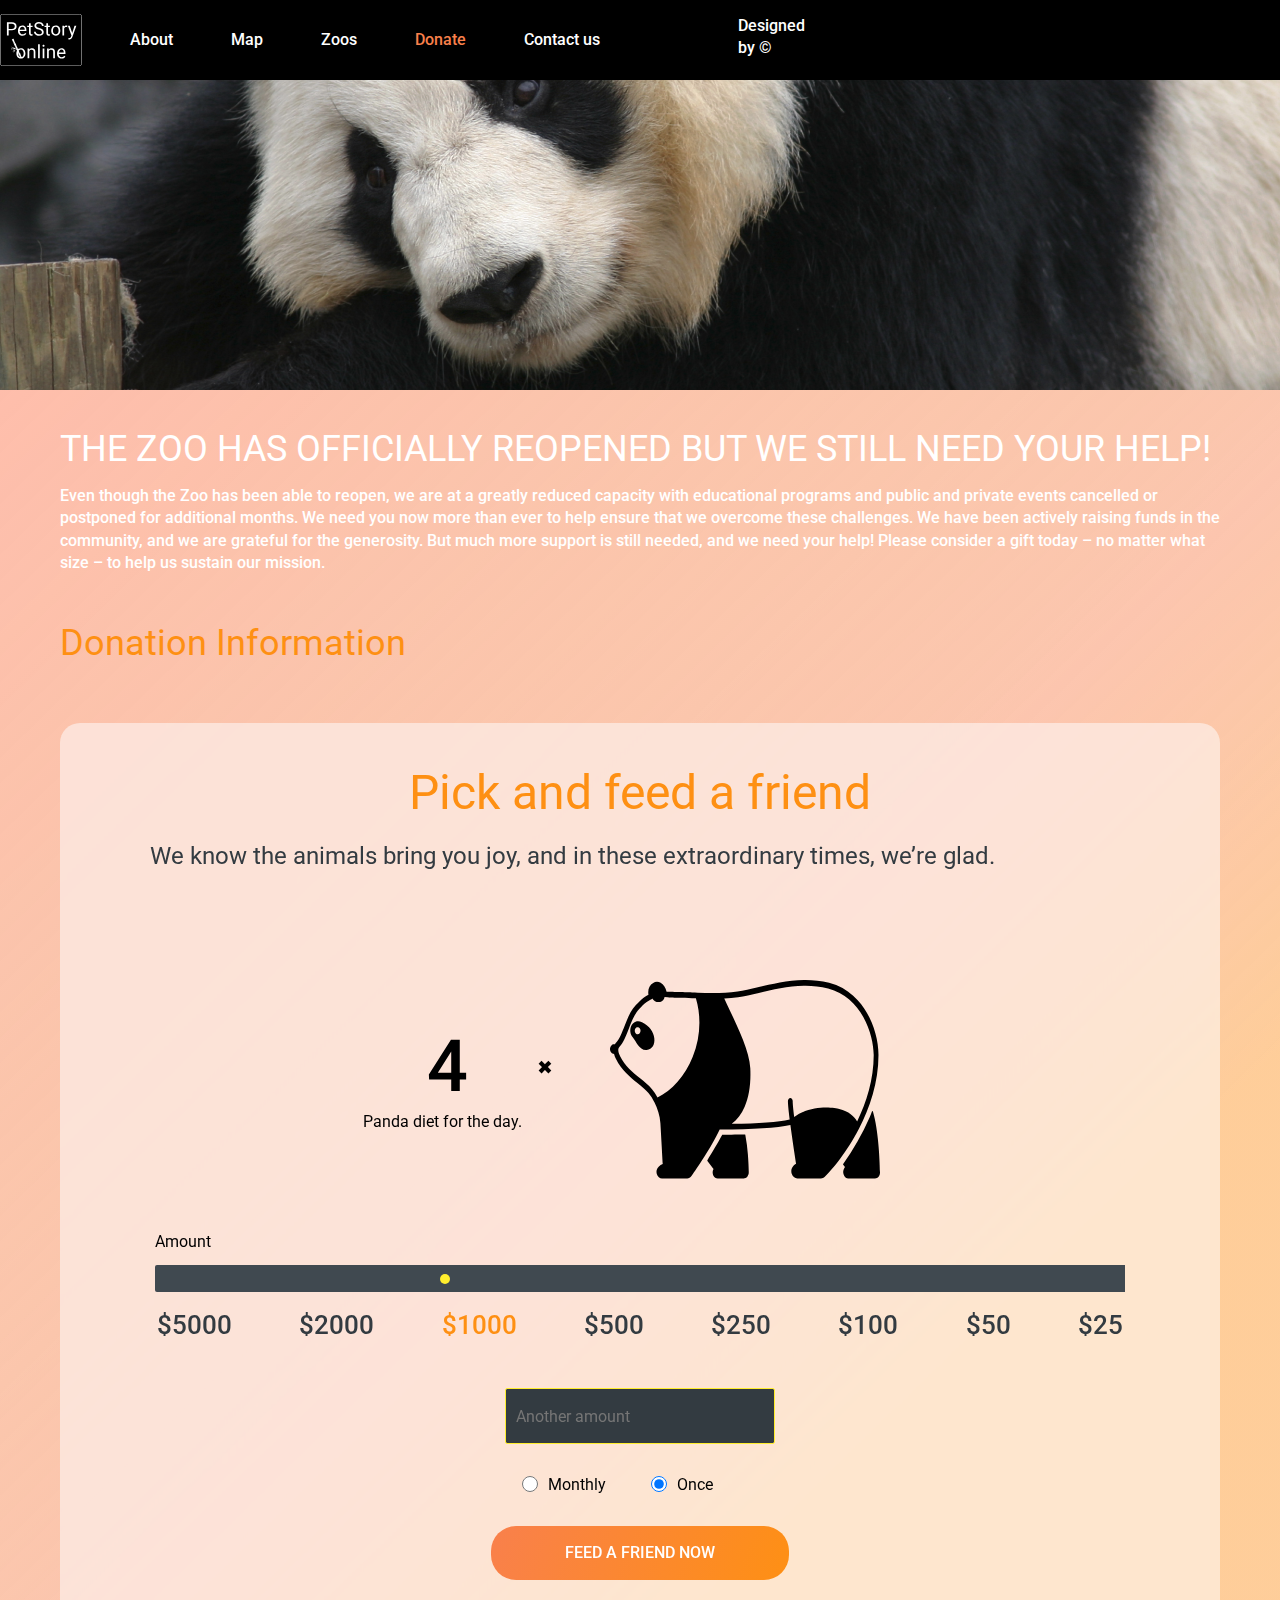
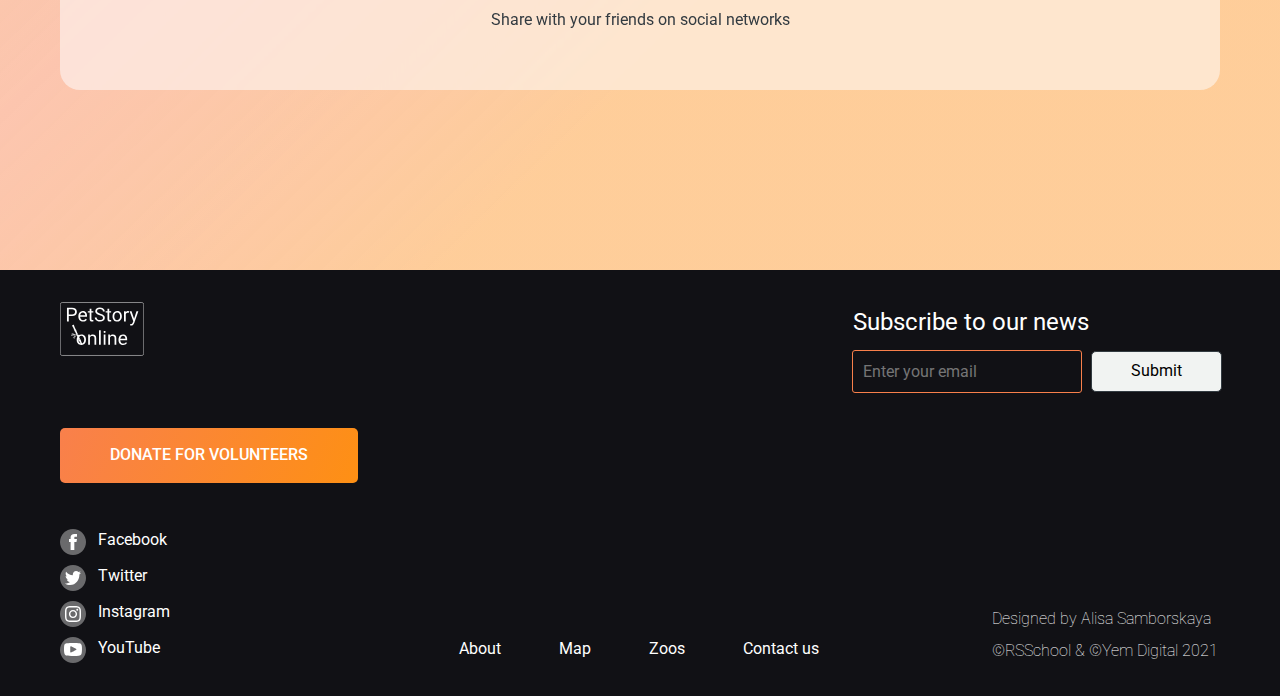
<file: pages/donate/index.html>
<!DOCTYPE html>
<html lang="en">

<head>
    <meta charset="utf-8">
    <meta name="viewport" content="width=device-width,initial-scale=1">
    <title>online-zoo</title>
    <link href="../../assets/styles/normalize.css" rel="stylesheet">
    <link href="style.css" rel="stylesheet">
</head>

<body>
    <header class="header">

        <input type="checkbox" class="choice" id="burger">
        <label class="label_choice" for="burger">
            <div class="menu_burger__one"></div>
            <div class="menu_burger__two"></div>
            <div class="menu_burger__three"></div>
        </label>
       
            <div class="row vertical-align-center menu_burger">
                <div class="column-1 column-640-12">
                    <a href="../main/index.html">
                        <img class="logo" height="52" src="../../assets/images/logo_header.svg" width="82" alt="logo">
                    </a>
                </div>
                <div class="column-9 column-640-12">
                    <nav class="menu pl-36 pl-640-5">
                        <ul class="menu__ul">
                            <li class="menu__li menu__li_header">
                                <a class="menu__link menu__link_bold" href="../main/index.html">About</a>
                            </li>
                            <li class="menu__li menu__li_header">
                                <a class="menu__link menu__link_bold" href="#">Map</a>
                            </li>
                            <li class="menu__li menu__li_header">
                                <a class="menu__link menu__link_bold" href="#">Zoos</a>
                            </li>
                            <li class="menu__li menu__li_header">
                                <a class="menu__link menu__link_active menu__link_bold" href="index.html">Donate</a>
                            </li>
                            <li class="menu__li menu__li_header">
                                <a class="menu__link menu__link_bold" href="#">Contact us</a>
                            </li>
                        </ul>
                    </nav>
                </div>
                <div class="column-2 column-640-12 copyright">
                    <a class="copyright__item copyright__item_top copyright__item_bold"
                        href="https://www.figma.com/file/ypzT9idgAILaSRVRmDAJxn/online-zoo-3-weeks?node-id=0%3A1&t=7lvFbyJApof4cCB2-0"
                        target="blank">Designed by ©</a>
                </div>
       </div>
    </header>
        <main class="main">
            <div class="banner"></div>
            <div class="payment-section">
                <div class="container">
                    <div class="row">
                        <div class="column-12">
                            <h3>THE ZOO HAS OFFICIALLY REOPENED BUT WE STILL NEED YOUR HELP!</h3>
                            <p class="paragraph">Even though the Zoo has been able to reopen, we are at a greatly
                                reduced
                                capacity with educational programs and public and private events cancelled or postponed
                                for
                                additional months. We need you now more than ever to help ensure that we overcome these
                                challenges. We have been actively raising funds in the community, and we are grateful
                                for
                                the generosity. But much more support is still needed, and we need your help! Please
                                consider a gift today – no matter what size – to help us sustain our mission.</p>
                        </div>
                    </div>

                    <div class="m-15">
                        <h3 class="text-color_or">Donation Information</h3>
                    </div>
                    <div class="container payment-section__container">
                        <div class="row">
                            <div class="column-12">

                                <h2 class="text-align_center text-color_or pb5">Pick and feed a friend</h2>

                                <p class="subtitle pl-90 ">We know the animals bring you joy, and in these extraordinary
                                    times, we’re glad.</p>
                            </div>
                        </div>
                        <div class="row pt70">
                            <div class="column-5">
                                <div class="pt50">
                                    <p class="m_right_65"><img src="../../assets/images/four.svg" alt="four"></p><br>
                                    <p class="m_right_10">Panda diet for the day.</p>
                                </div>
                            </div>
                            <div class="column-1 mt35">
                                <p>&#10006;</p>
                            </div>
                            <div class="column-6 pl20">
                                <img src="../../assets/images/animals-widget.svg" width="284" alt="panda">
                            </div>
                        </div>
                        <div class="row">
                            <div class="column-12">
                                <form class="amount" action="#" method="get">                                                                   
                                    <div class="slidecontainer">
                                        <label class="amount__label" for="amount">Amount</label>    
                                        <input type="range" min="25" max="5000" value="1500" class="slider" id="myRange"
                                            list="RangeList">
                                        <datalist class="range__list" id="RangeList">
                                            <option class="range__opt slider_text" value="5000" label="$5000">
                                            <option class="range__opt slider_text" value="2000" label="$2000">2000
                                            <option class="range__opt slider_text__highlited" value="1000" label="$1000">1000
                                            <option class="range__opt slider_text" value="500" label="$500">500
                                            <option class="range__opt slider_text" value="250" label="$250">250
                                            <option class="range__opt slider_text" value="100" label="$100">100
                                            <option class="range__opt slider_text" value="50" label="$50">50
                                            <option class="range__opt slider_text" value="25" label="$25">25
                                        </datalist>
                                    </div>
                                    <div class="horizontal-align-center">
                                        <input class="amount__input" id="amount" placeholder="Another amount"
                                            type="number" min="0" max="9999">
                                    </div>
                                    <div class="horizontal-align-center inner_block">
                                        <input class="pad_r" type="radio" id="choice1" name="period" value="monthly">
                                        <label class="mar_r" for="choice1">Monthly</label>
                                        <input class="pad_r" type="radio" id="choice2" name="period" value="once"
                                            checked>
                                        <label class="mar_r" for="choice2">Once</label>
                                    </div>
                                    <div class="horizontal-align-center pb15">
                                        <a class="button button_radius-25 mt-61">Feed a friend now</a>
                                    </div>
                                </form>
                                <p class="text-align_center text-black-blue_color">Share with your friends on
                                    social
                                    networks</p>
                            </div>
                        </div>
                    </div>
                </div>
            </div>
        </main>


        <footer class="footer py-22">
            <div class="container">
                <div class="row py-18">
                    <div class="column-8">
                        <a href="../main/index.html">
                            <img class="logo" height="54" src="../../assets/images/logo.svg" width="84" alt="logo">
                        </a>
                    </div>
                    <div class="column-4">
                        <form class="subscribe" action="#" method="get">
                            <label class="subscribe__label" for="subscribe">Subscribe to our news</label>
                            <input class="subscribe__input" id="subscribe" placeholder="Enter your email" type="text"
                                required>
                            <input class="subscribe__submit send_button" type="submit" value="Submit">
                        </form>
                    </div>
                </div>
                <div class="row py-18">
                    <div class="column-12">
                        <a class="button" href="index.html">donate for volunteers</a>
                    </div>
                </div>
                <div class="row py-28 vertical-align-end">
                    <div class="column-4">
                        <ul class="social-networks">
                            <li class="social-networks__item">
                                <a class="social-networks__link social-networks__link_facebook"
                                    href="https://www.facebook.com/" target="blank">Facebook</a>
                            </li>
                            <li class="social-networks__item">
                                <a class="social-networks__link social-networks_twitter" href="https://twitter.com/"
                                    target="blank">Twitter</a>
                            </li>
                            <li class="social-networks__item">
                                <a class="social-networks__link social-networks_instagram"
                                    href="https://www.instagram.com/" target="blank">Instagram</a>
                            </li>
                            <li class="social-networks__item">
                                <a class="social-networks__link social-networks_youtube" href="https://www.youtube.com/"
                                    target="blank">YouTube</a>
                            </li>
                        </ul>
                    </div>
                    <div class="column-5">
                        <nav class="menu">
                            <ul class="menu__ul">
                                <li class="menu__li">
                                    <a class="menu__link" href="../main/index.html">About</a>
                                </li>
                                <li class="menu__li">
                                    <a class="menu__link" href="#">Map</a>
                                </li>
                                <li class="menu__li">
                                    <a class="menu__link" href="#">Zoos</a>
                                </li>
                                <li class="menu__li">
                                    <a class="menu__link" href="#">Contact us</a>
                                </li>
                            </ul>
                        </nav>
                    </div>
                    <div class="column-3 copyright">
                        <a class="copyright__item" href="#">Designed by Alisa Samborskaya</a>
                        <a class="copyright__item" href="#">©RSSchool & ©Yem Digital 2021</a>
                    </div>
                </div>
            </div>
        </footer>
</body>

</html>
</file>
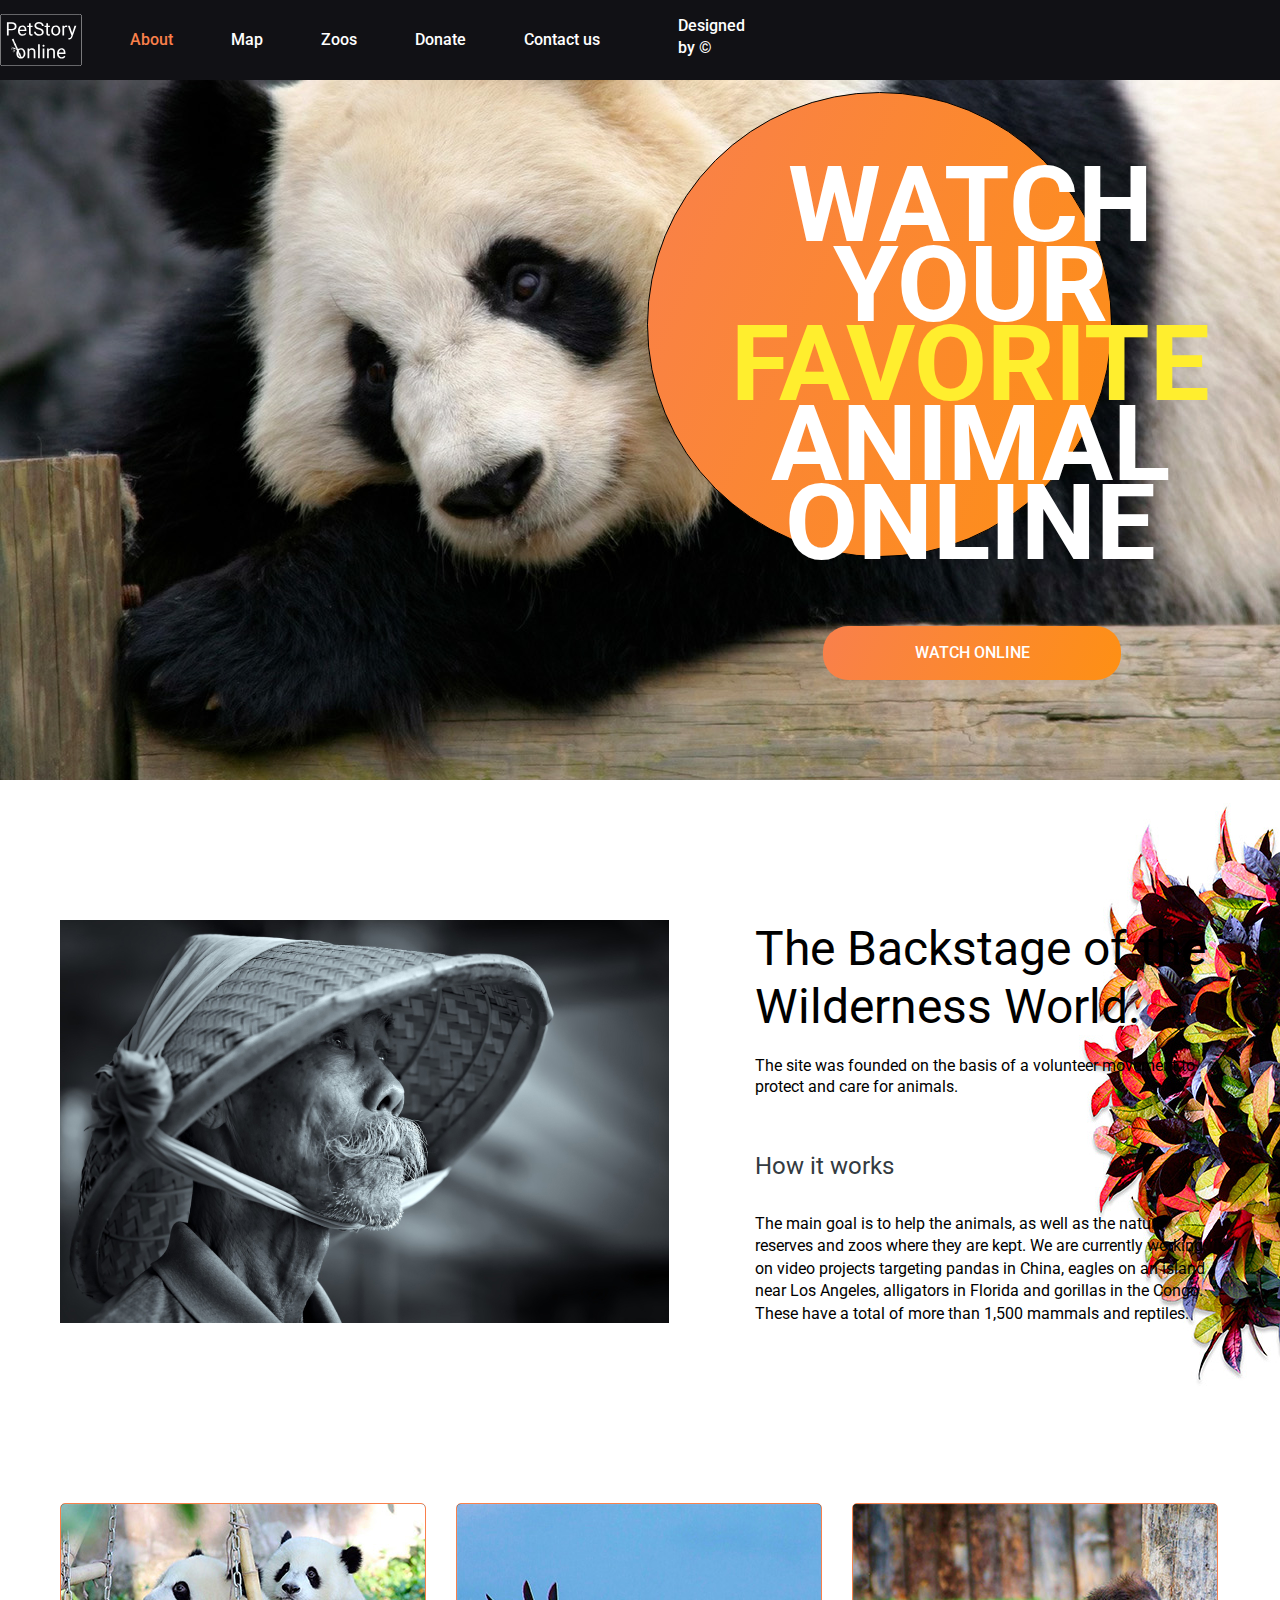
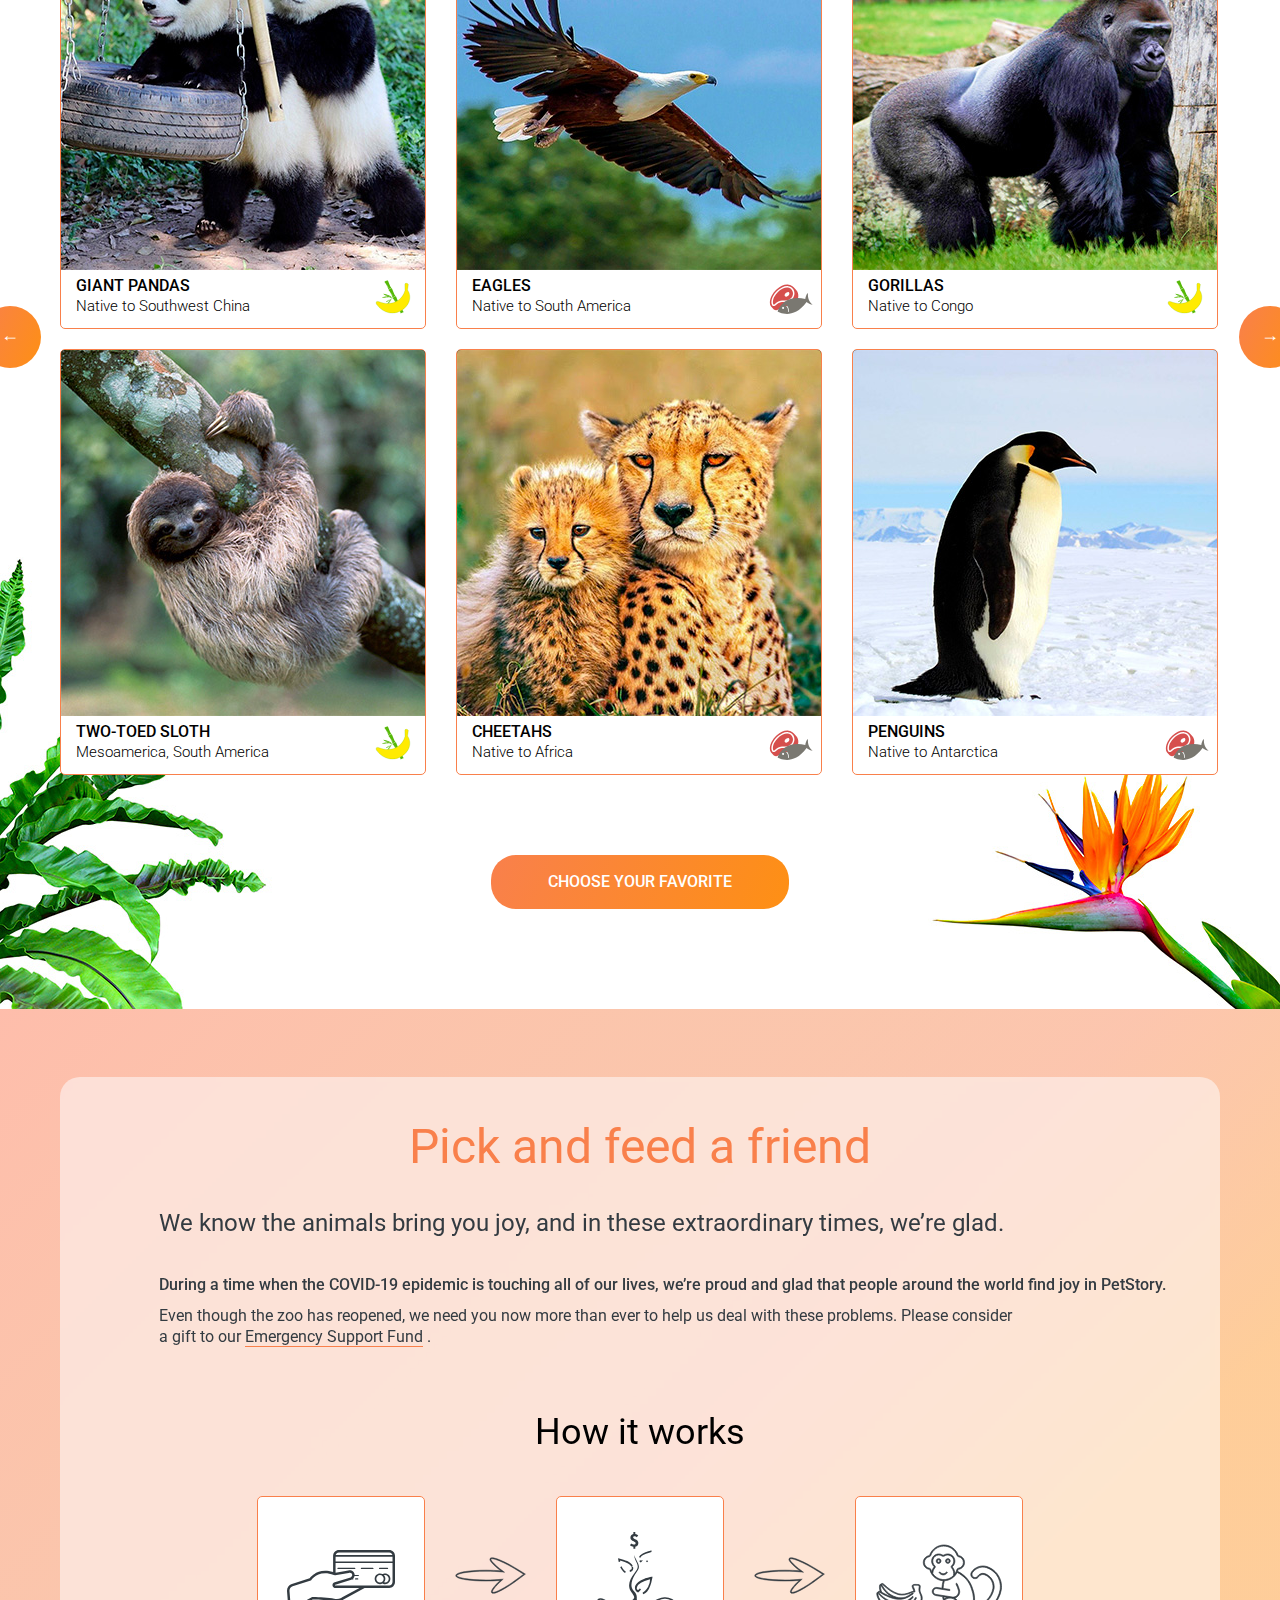
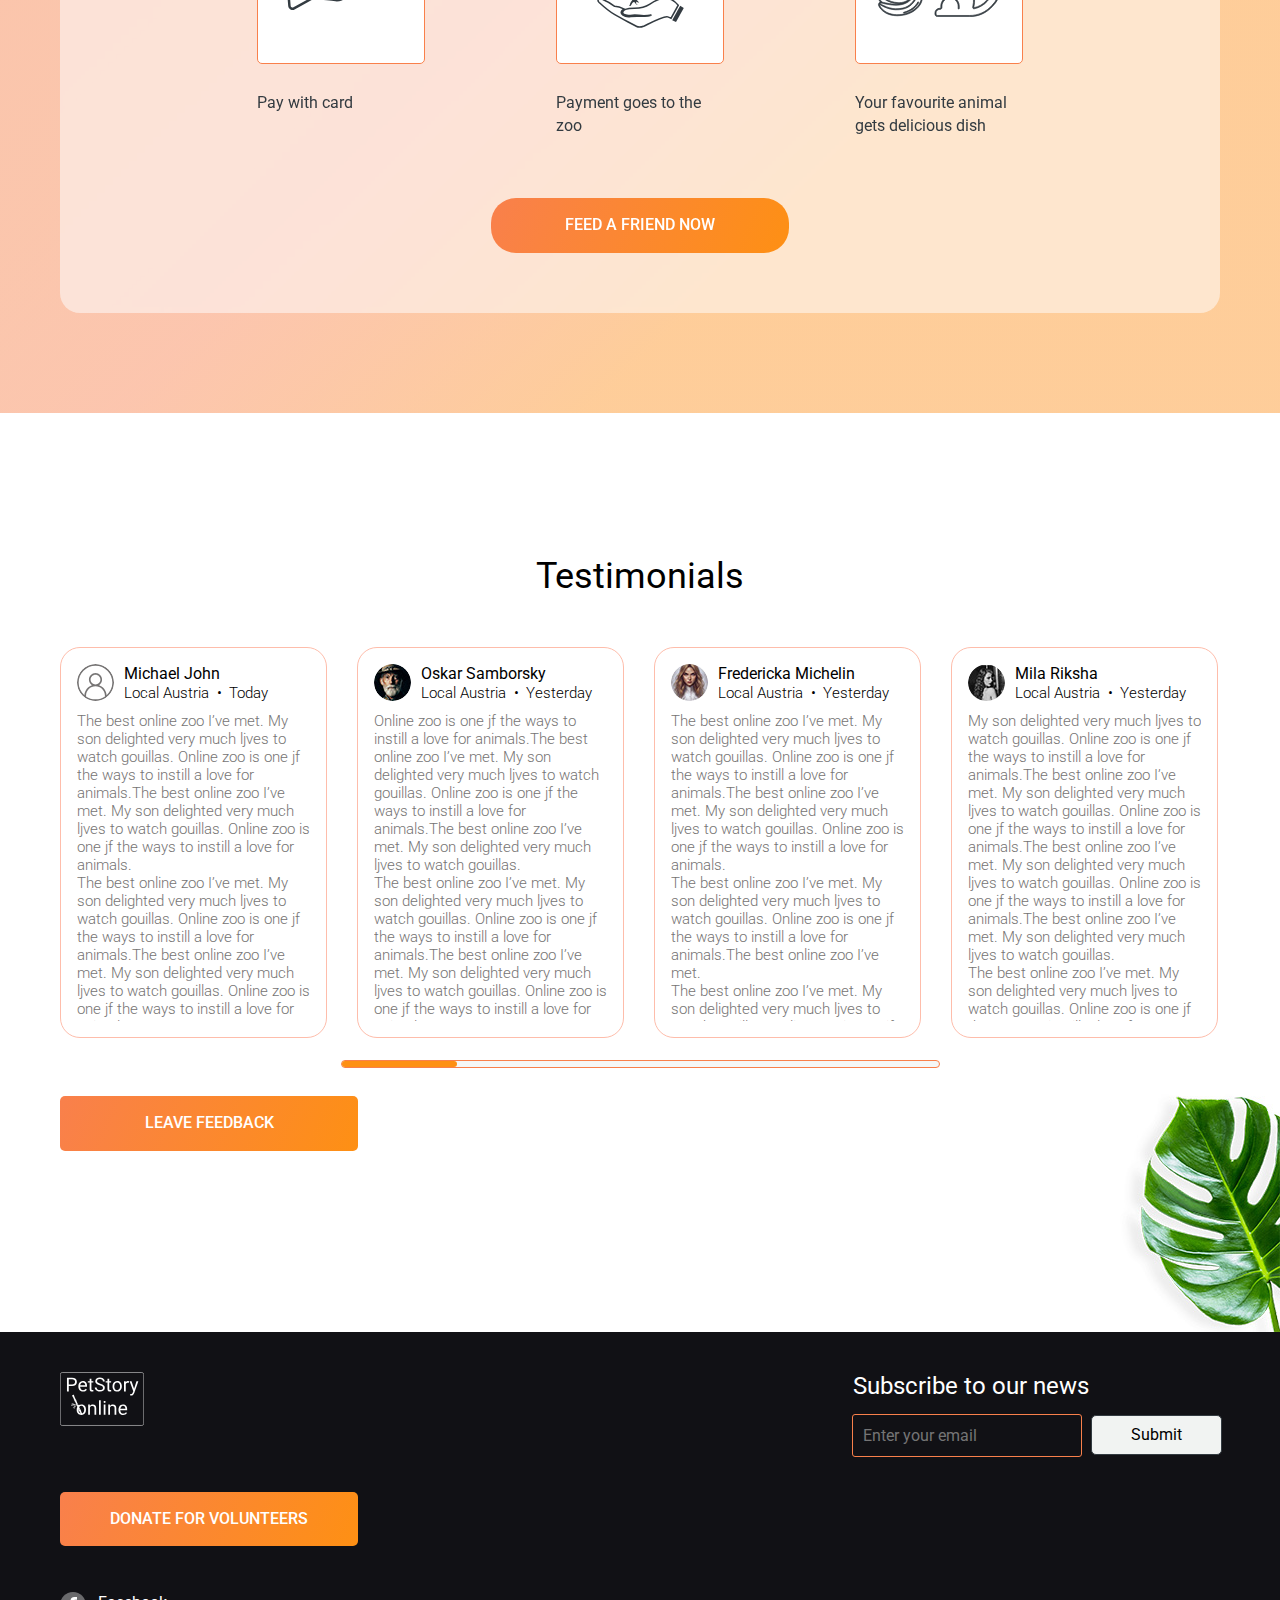
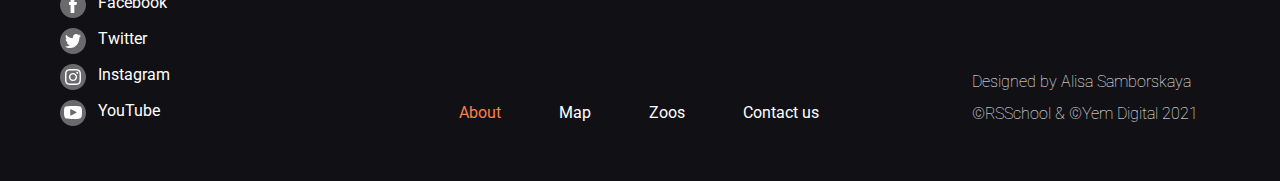
<file: pages/main/index.html>
<!DOCTYPE html>
<html lang="en">
<head>
    <meta charset="utf-8">
    <meta name="viewport" content="width=device-width,initial-scale=1">
    <title>online-zoo</title>
    <link href="../../assets/styles/normalize.css" rel="stylesheet">
    <link href="style.css" rel="stylesheet">
</head>
<body>
<header class="header">

        <input type="checkbox" class="choice" id="burger">
        <label class="label_choice" for="burger">
            <div class="menu_burger__one"></div>
            <div class="menu_burger__two"></div>
            <div class="menu_burger__three"></div>
        </label>


        <div class="row vertical-align-center menu_burger">
            <div class="column-1 column-640-12">
                <a href="index.html">
                    <img class="logo" height="52" src="../../assets/images/logo_header.svg" width="82" alt="logo">
                </a>
            </div>
            <div class="column-9 column-640-12">
                <nav class="menu pl-36 pl-640-5">
                    <ul class="menu__ul">
                        <li class="menu__li menu__li_header">
                            <a class="menu__link menu__link_active menu__link_bold" href="index.html">About</a>
                        </li>
                        <li class="menu__li menu__li_header">
                            <a class="menu__link menu__link_bold" href="#">Map</a>
                        </li>
                        <li class="menu__li menu__li_header">
                            <a class="menu__link menu__link_bold" href="#">Zoos</a>
                        </li>
                        <li class="menu__li menu__li_header">
                            <a class="menu__link menu__link_bold" href="../donate/index.html">Donate</a>
                        </li>
                        <li class="menu__li menu__li_header">
                            <a class="menu__link menu__link_bold" href="#">Contact us</a>
                        </li>
                    </ul>
                </nav>
            </div>
            <div class="column-2 column-640-12 copyright">
                <a class="copyright__item copyright__item_top copyright__item_bold" href="https://www.figma.com/file/ypzT9idgAILaSRVRmDAJxn/online-zoo-3-weeks?node-id=0%3A1&t=BCYzVHOt64w9kYvh-0">Designed by ©</a>
            </div>
        </div>

</header>
<main class="main">
    
    
    <div class="banner">
        <div class="container">
            <div class="row">
                <div class="column-6"></div>
                <div class="column-6">
                    <div class="banner__circle"></div>
                    <div class="banner__text">
                        Watch<br>
                        your<br>
                        <span class="banner__yellow">favorite</span><br>
                        animal<br>
                        online
                    </div>
                    <a class="banner__button button button_radius-25" href="#">watсh online</a>
                </div>
            </div>
        </div>
    </div>


    <div class="main-text">
        <div class="container">
            <div class="row">
                <div class="column-7 column-1000-7 img_dis">
                    <img class="bamboo_img" height="403" src="../../assets/images/bamboo-cap.jpg" width="609" alt="bamboo-cap">
                </div>
                <div class="column-5 column-1000-7 pl-44">
                    <h2>The Backstage of the Wilderness World.</h2>
                    <p class="paragraph_compact">The site was founded on the basis of a volunteer movement to protect
                        and care for animals.</p>
                    <br>
                    <span class="subtitle">How it works </span>
                    <p class="paragraph">The main goal is to help the animals, as well as the nature reserves and zoos
                        where they are
                        kept. We
                        are currently working on video projects targeting pandas in China, eagles on an island near Los
                        Angeles, alligators in Florida and gorillas in the Congo. These have a total of more than 1,500
                        mammals and reptiles.</p>
                </div>
            </div>
        </div>
    </div>
    <div class="cards-section">
        <div class="container">
            <div class="row">
                <div class="column-12">
                    <div class="card-slider">
                        <ul class="card-slider__list">
                            <li class="card-slider__item">
                                <a class="card" href="#">
                                    <div class="card__image-wrap">
                                        <img class="card__image" src="../../assets/images/card-slider/slide-1.jpg"
                                             width="366" height="366" alt="card">
                                        <div class="card__image-text vertical-align-center horizontal-align-center">
                                            Giant Pandas
                                        </div>
                                    </div>
                                    <div class="card__body">
                                        <div class="card__title">giant Pandas</div>
                                        <div class="card__text">Native to Southwest China</div>
                                    </div>
                                    <div class="card__icon">
                                        <img src="../../assets/icons/banana-bamboo_icon.svg" width="48" height="38" alt="banana-bamboo_icon">
                                    </div>
                                </a>
                            </li>
                            <li class="card-slider__item">
                                <a class="card" href="#">
                                    <div class="card__image-wrap">
                                        <img class="card__image" src="../../assets/images/card-slider/slide-2.jpg"
                                             width="366" height="366" alt="card">
                                        <div class="card__image-text vertical-align-center horizontal-align-center">
                                            Eagles
                                        </div>
                                    </div>
                                    <div class="card__body">
                                        <div class="card__title">Eagles</div>
                                        <div class="card__text">Native to South America</div>
                                    </div>
                                    <div class="card__icon">
                                        <img src="../../assets/icons/meet-fish_icon.svg" width="48" height="38" alt="meet-fish_icon">
                                    </div>
                                </a>
                            </li>
                            <li class="card-slider__item">
                                <a class="card" href="#">
                                    <div class="card__image-wrap">
                                        <img class="card__image" src="../../assets/images/card-slider/slide-3.jpg"
                                             width="366" height="366" alt="card">
                                        <div class="card__image-text vertical-align-center horizontal-align-center">
                                            Gorillas
                                        </div>
                                    </div>
                                    <div class="card__body">
                                        <div class="card__title">Gorillas</div>
                                        <div class="card__text">Native to Congo</div>
                                    </div>
                                    <div class="card__icon">
                                        <img src="../../assets/icons/banana-bamboo_icon.svg" width="48" height="38" alt="banana-bamboo_icon">
                                    </div>
                                </a>
                            </li>
                            <li class="card-slider__item">
                                <a class="card" href="#">
                                    <div class="card__image-wrap">
                                        <img class="card__image" src="../../assets/images/card-slider/slide-4.jpg"
                                             width="366" height="366" alt="card">
                                        <div class="card__image-text vertical-align-center horizontal-align-center">
                                            Two-toed Sloth
                                        </div>
                                    </div>
                                    <div class="card__body">
                                        <div class="card__title">Two-toed Sloth</div>
                                        <div class="card__text">Mesoamerica, South America</div>
                                    </div>
                                    <div class="card__icon">
                                        <img src="../../assets/icons/banana-bamboo_icon.svg" width="48" height="38" alt="banana-bamboo_icon">
                                    </div>
                                </a>
                            </li>
                            <li class="card-slider__item">
                                <a class="card" href="#">
                                    <div class="card__image-wrap">
                                        <img class="card__image" src="../../assets/images/card-slider/slide-5.jpg"
                                             width="366" height="366" alt="card">
                                        <div class="card__image-text vertical-align-center horizontal-align-center">
                                            Cheetahs
                                        </div>
                                    </div>
                                    <div class="card__body">
                                        <div class="card__title">cheetahs</div>
                                        <div class="card__text">Native to Africa</div>
                                    </div>
                                    <div class="card__icon">
                                        <img src="../../assets/icons/meet-fish_icon.svg" width="48" height="38" alt="meet-fish_icon">
                                    </div>
                                </a>
                            </li>
                            <li class="card-slider__item">
                                <a class="card" href="#">
                                    <div class="card__image-wrap">
                                        <img class="card__image" src="../../assets/images/card-slider/slide-6.jpg"
                                             width="366" height="366" alt="card">
                                        <div class="card__image-text vertical-align-center horizontal-align-center">
                                            Penguins
                                        </div>
                                    </div>
                                    <div class="card__body">
                                        <div class="card__title">Penguins</div>
                                        <div class="card__text">Native to Antarctica</div>
                                    </div>
                                    <div class="card__icon">
                                        <img src="../../assets/icons/meet-fish_icon.svg" width="48" height="38" alt="meet-fish_icon">
                                    </div>
                                </a>
                            </li>
                        </ul>
                        <div class="card-slider__controls">
                            <a class="button button_round card-slider__prev-button" href="#">&#8592;</a>
                            <a class="button button_round card-slider__next-button" href="#">&#8594;</a>
                        </div>
                    </div>
                    <div class="cards-section__choose horizontal-align-center">
                        <a class="button button_radius-25">choose your favorite</a>
                    </div>
                </div>
            </div>
        </div>
    </div>
    <div class="payment-section">
        <div class="container payment-section__container">
            <div class="row payment-section__row">
                <div class="column-12">
                    <h2 class="text-align_center text-color_orange">Pick and feed a friend</h2>
                    <br>
                    <span class="subtitle pl-50">We know the animals bring you joy, and in these extraordinary times, we’re glad.</span>
                    <p class="payment-section__paragraph payment-section__paragraph_weight-500 pl-50">During a time when
                        the COVID-19 epidemic is touching all of our lives, we’re proud and glad that people around the
                        world find joy in PetStory.</p>
                    <p class="payment-section__paragraph pl-50">Even though the zoo has reopened, we need you now more
                        than ever to help us deal with these problems. Please consider<br>a gift to our <a
                                class="payment-section__paragraph-link" href="#">Emergency
                            Support Fund</a> . </p>
                </div>
            </div>
            <div class="row mt-20 mt-1000-20">
                <div class="column-12">
                    <h3 class="text-align_center">How it works</h3>
                    <div class="steps horizontal-align-center">
                        <div class="steps_card">
                            <div class="steps_card-image vertical-align-center horizontal-align-center">
                                <img src="../../assets/images/pay.svg" alt="pay">
                            </div>
                            <div class="steps_card-body">Pay with card</div>
                        </div>
                        <div class="steps_direction">
                            <img class="steps_direction-image mt-61" src="../../assets/images/vector.svg" alt="vector">
                        </div>
                        <div class="steps_card">
                            <div class="steps_card-image vertical-align-center horizontal-align-center">
                                <img src="../../assets/images/zoo.svg" alt="zoo">
                            </div>
                            <div class="steps_card-body">Payment goes to the zoo</div>
                        </div>
                        <div class="steps_direction">
                            <img class="steps_direction-image mt-61" src="../../assets/images/vector.svg" alt="vector">
                        </div>
                        <div class="steps_card">
                            <div class="steps_card-image vertical-align-center horizontal-align-center">
                                <img src="../../assets/images/monkey.svg" alt="monkey">
                            </div>
                            <div class="steps_card-body">Your favourite animal gets delicious dish</div>
                        </div>
                    </div>
                </div>
            </div>
            <div class="row">
                <div class="column-12">
                    <div class="horizontal-align-center">
                        <a class="button button_radius-25 mt-61 mt-1000-61">Feed a friend now</a>
                    </div>
                </div>
            </div>
        </div>
    </div>
    <div class="testimonials-section">
        <div class="container">
            <div class="row">
                <div class="column-12">
                    <h3 class="text-align_center">Testimonials</h3>
                    <div class="testimonials-slider">
                        <ul class="testimonials-slider__list">
                            <li class="testimonials-slider__item">
                                <div class="testimonials-card">
                                    <div class="testimonials-card__header">
                                        <img class="testimonials-card__image"
                                             height="37" src="../../assets/icons/user_icon.svg" width="37" alt="user_icon">
                                        <div class="testimonials-card__title">Michael John</div>
                                        <div class="testimonials-card__sub-title">Local Austria<span
                                                class="interpunct"></span>Today
                                        </div>
                                    </div>
                                    <div class="testimonials-card__text">The best online zoo I’ve met. My
                                        son delighted very much ljves to watch gouillas. Online zoo is one jf the ways
                                        to instill a love for animals.The best online zoo I’ve met. My son delighted
                                        very much ljves to watch gouillas. Online zoo is one jf the ways to instill a
                                        love for animals.<br>
                                        The best online zoo I’ve met. My son delighted very much ljves to watch
                                        gouillas. Online zoo is one jf the ways to instill a love for animals.The best
                                        online zoo I’ve met. My son delighted very much ljves to watch gouillas. Online
                                        zoo is one jf the ways to instill a love for animals.
                                    </div>
                                </div>
                            </li>
                            <li class="testimonials-slider__item">
                                <div class="testimonials-card">
                                    <div class="testimonials-card__header">
                                        <img class="testimonials-card__image"
                                             height="37" src="../../assets/images/users/user_2.jpg" width="37" alt="user">
                                        <div class="testimonials-card__title">Oskar Samborsky</div>
                                        <div class="testimonials-card__sub-title">Local Austria<span
                                                class="interpunct"></span>Yesterday
                                        </div>
                                    </div>
                                    <div class="testimonials-card__text">Online zoo is one jf the ways to instill a love
                                        for animals.The best online zoo I’ve met. My son delighted very much ljves to
                                        watch gouillas. Online zoo is one jf the ways to instill a love for animals.The
                                        best online zoo I’ve met. My son delighted very much ljves to watch
                                        gouillas.<br>
                                        The best online zoo I’ve met. My son delighted very much ljves to watch
                                        gouillas. Online zoo is one jf the ways to instill a love for animals.The best
                                        online zoo I’ve met. My son delighted very much ljves to watch gouillas. Online
                                        zoo is one jf the ways to instill a love for animals.<br>
                                        The best online zoo I’ve met. My son delighted very much ljves to watch
                                        gouillas. Online zoo is one jf the ways to instill a love for animals.The best
                                        online zoo I’ve met. My son delighted very much ljves to watch gouillas. Online
                                        zoo is one jf the ways to instill a love for animals.
                                    </div>
                                </div>
                            </li>
                            <li class="testimonials-slider__item">
                                <div class="testimonials-card">
                                    <div class="testimonials-card__header">
                                        <img class="testimonials-card__image"
                                             height="37" src="../../assets/images/users/user_3.jpg" width="37" alt="user">
                                        <div class="testimonials-card__title">Fredericka Michelin</div>
                                        <div class="testimonials-card__sub-title">Local Austria<span
                                                class="interpunct"></span>Yesterday
                                        </div>
                                    </div>
                                    <div class="testimonials-card__text">The best online zoo I’ve met. My son delighted
                                        very much ljves to watch gouillas. Online zoo is one jf the ways to instill a
                                        love for animals.The best online zoo I’ve met. My son delighted very much ljves
                                        to watch gouillas. Online zoo is one jf the ways to instill a love for
                                        animals.<br>
                                        The best online zoo I’ve met. My son delighted very much ljves to watch
                                        gouillas. Online zoo is one jf the ways to instill a love for animals.The best
                                        online zoo I’ve met.<br>
                                        The best online zoo I’ve met. My son delighted very much ljves to watch
                                        gouillas. Online zoo is one jf the ways to instill a love for animals.The best
                                        online zoo I’ve met. My son delighted very much ljves to watch gouillas. Online
                                        zoo is one jf the ways to instill a love for animals.
                                    </div>
                                </div>
                            </li>
                            <li class="testimonials-slider__item">
                                <div class="testimonials-card">
                                    <div class="testimonials-card__header">
                                        <img class="testimonials-card__image"
                                             height="37" src="../../assets/images/users/user_4.jpg" width="37" alt="users">
                                        <div class="testimonials-card__title">Mila Riksha</div>
                                        <div class="testimonials-card__sub-title">Local Austria<span
                                                class="interpunct"></span>Yesterday
                                        </div>
                                    </div>
                                    <div class="testimonials-card__text">My son delighted very much ljves to watch
                                        gouillas. Online zoo is one jf the ways to instill a love for animals.The best
                                        online zoo I’ve met. My son delighted very much ljves to watch gouillas. Online
                                        zoo is one jf the ways to instill a love for animals.The best online zoo I’ve
                                        met. My son delighted very much ljves to watch gouillas. Online zoo is one jf
                                        the ways to instill a love for animals.The best online zoo I’ve met. My son
                                        delighted very much ljves to watch gouillas.<br>
                                        The best online zoo I’ve met. My son delighted very much ljves to watch
                                        gouillas. Online zoo is one jf the ways to instill a love for animals.The best
                                        online zoo I’ve met. My son delighted very much ljves to watch gouillas. Online
                                        zoo is one jf the ways to instill a love for animals.<br>
                                    </div>
                                </div>
                            </li>
                        </ul>
                        <div class="testimonials-slider__scroll">
                            <div class="testimonials-slider__scroll-slider"></div>
                        </div>
                    </div>
                    <a class="button">leave feedback</a>
                </div>
            </div>
        </div>
    </div>
</main>
<footer class="footer py-22">
    <div class="container">
        <div class="row py-18">
            <div class="column-8 column-1000-6">
                <a class="logo" href="/">
                    <img class="logo" height="54" src="../../assets/images/logo.svg" width="84" alt="logo">
                </a>
            </div>
            <div class="column-4 column-1000-6">
                <form class="subscribe" action="#" method="get">
                    <label class="subscribe__label" for="subscribe">Subscribe to our news</label>
                    <input class="subscribe__input" id="subscribe" placeholder="Enter your email" type="text" required>
                    <input class="subscribe__submit send_button" type="submit" value="Submit">
                </form>
            </div>
        </div>
        <div class="row py-18">
            <div class="column-12">
                <a class="button" href="#">donate for volunteers</a>
            </div>
        </div>
        <div class="row py-28 vertical-align-end">
            <div class="column-4 column-1000-3">
                <ul class="social-networks">
                    <li class="social-networks__item">
                        <a class="social-networks__link social-networks__link_facebook" href="#">Facebook</a>
                    </li>
                    <li class="social-networks__item">
                        <a class="social-networks__link social-networks_twitter" href="#">Twitter</a>
                    </li>
                    <li class="social-networks__item">
                        <a class="social-networks__link social-networks_instagram" href="#">Instagram</a>
                    </li>
                    <li class="social-networks__item">
                        <a class="social-networks__link social-networks_youtube" href="#">YouTube</a>
                    </li>
                </ul>
            </div>
            <div class="column-5">
                <nav class="menu padd">
                    <ul class="menu__ul">
                        <li class="menu__li">
                            <a class="menu__link menu__link_active" href="#">About</a>
                        </li>
                        <li class="menu__li">
                            <a class="menu__link" href="#">Map</a>
                        </li>
                        <li class="menu__li">
                            <a class="menu__link" href="#">Zoos</a>
                        </li>
                        <li class="menu__li">
                            <a class="menu__link" href="#">Contact us</a>
                        </li>
                    </ul>
                </nav>
            </div>
            <div class="column-3 column-1000-4 copyright">
                <a class="copyright__item copyright__bottom" href="#">Designed by Alisa Samborskaya</a>
                <a class="copyright__item copyright__bottom" href="#">©RSSchool & ©Yem Digital 2021</a>
            </div>
        </div>
    </div>
</footer>
</body>
</html>
</file>
<file: pages/donate/style.css>
@import url('https://fonts.googleapis.com/css2?family=Roboto:wght@100;400;500&display=swap');

:root {
    --green_color: #4B9200;
    --orange_color: #F9804B;
    --orange_gradient: linear-gradient(113.96deg, #F9804B 1.49%, #FE9013 101.44%);
    --yellow-color: #FFEE2E;
    --peach_gradient: linear-gradient(315.75deg, rgba(254, 210, 144, 0.7) 30.06%, #FEBDAB 100.95%, rgba(254, 210, 144, 0.7) 106.36%), linear-gradient(315.75deg, rgba(254, 189, 171, 0.74) 30.06%, rgba(243, 169, 248, 0.66) 50.74%, #E0D8F0 80.49%, #EAF7FE 127.9%, #EAF7FE 149.54%), linear-gradient(315.75deg, rgba(254, 189, 171, 0.74) 30.06%, rgba(243, 169, 248, 0.66) 50.74%, #E0D8F0 80.49%, #EAF7FE 127.9%, #EAF7FE 149.54%);
    --pink_gradient: linear-gradient(315.75deg, rgba(254, 189, 171, 0.74) 30.06%, rgba(243, 169, 248, 0.66) 50.74%, #E0D8F0 80.49%, #EAF7FE 127.9%, #EAF7FE 149.54%), linear-gradient(315.75deg, rgba(254, 189, 171, 0.74) 30.06%, rgba(243, 169, 248, 0.66) 50.74%, #E0D8F0 80.49%, #EAF7FE 127.9%, #EAF7FE 149.54%);
    --pink-color: #FEBDAB;
    --rad_color: #D31414;
    --black-blue_color: #333B41;
    --gray_color: #767474;
    --gray-smoky_color: #ABABAB;
    --light-gray_color: #F1F3F2;
    --frosted-glass-white_color: rgba(253, 253, 255, 0.52);
    --white-color: #fff;
    --black-color: #000;
    --gray-4-color: #BDBDBD;
}

body {
    font-family: 'Roboto', sans-serif;
    font-style: normal;
    font-weight: 400;
    margin: auto;
    font-size: 16px;
}

h2 {
    font-style: normal;
    font-weight: 400;
    font-size: 48px;
    line-height: 120%;
    color: #FE9013;
    margin: 0;
}

h3 {
    font-style: normal;
    font-weight: 400;
    font-size: 36px;
    line-height: 46.8px;
    color: var(--white-color);
}


.text-color_or {
    color: #FE9013;
}


.text-align_center {
    text-align: center;
}

.subtitle {
    font-style: normal;
    font-weight: 400;
    font-size: 24px;
    line-height: 120%;
    color: var(--black-blue_color);
    margin: 15px 0 32px 0;
    display: block;
}

.text-black-blue_color {
    color: var(--black-blue_color);
}


.payment-section {
    background: var(--peach_gradient);
    float: left;
    width: 100%;
    padding-bottom: 180px;
}


.payment-section__container {
    background: var(--frosted-glass-white_color);
    -webkit-backdrop-filter: blur(2px);
    backdrop-filter: blur(2px);
    border-radius: 20px;
    margin: 68px auto 100px auto;
    padding: 41px 0 45px 0;
}


.choice{
    display: none;
}


.container {
    width: 1160px;
    margin: 0 auto;
}

.header {
    background: var(--black-color);
    float: left;
    width: 100%;
    /* padding: 14px 0; */
    position: absolute;
    display:flex;
}

.vertical-align-center {
    display: -webkit-box;
    display: -webkit-flex;
    display: -ms-flexbox;
    display: flex;
    -webkit-box-align: center;
    -webkit-align-items: center;
    -ms-flex-align: center;
    align-items: center;
}


.horizontal-align-center {
    display: -webkit-box;
    display: -webkit-flex;
    display: -ms-flexbox;
    display: flex;
    -webkit-box-pack: center;
    -webkit-justify-content: center;
    -ms-flex-pack: center;
    justify-content: center;
}


.row {
    display: -webkit-box;
    display: -webkit-flex;
    display: -ms-flexbox;
    display: flex;
}

.column-1,
.column-2,
.column-3,
.column-4,
.column-5,
.column-6,
.column-7,
.column-8,
.column-9,
.column-10,
.column-11,
.column-12 {
    float: left;
    position: relative;
}

.column-1 {
    -webkit-box-flex: 1;
    -webkit-flex: 1 1 8.333333333%;
    -ms-flex: 1 1 8.333333333%;
    flex: 1 1 8.333333333%;
}

.column-2 {
    -webkit-box-flex: 1;
    -webkit-flex: 1 1 16.66666667%;
    -ms-flex: 1 1 16.66666667%;
    flex: 1 1 16.66666667%;
}

.column-3 {
    -webkit-box-flex: 1;
    -webkit-flex: 1 1 25%;
    -ms-flex: 1 1 25%;
    flex: 1 1 25%;
}

.column-4 {
    -webkit-box-flex: 1;
    -webkit-flex: 1 1 33.33333333%;
    -ms-flex: 1 1 33.33333333%;
    flex: 1 1 33.33333333%;
}

.column-5 {
    -webkit-box-flex: 1;
    -webkit-flex: 1 1 41.66666667%;
    -ms-flex: 1 1 41.66666667%;
    flex: 1 1 41.66666667%;
}

.column-6 {
    -webkit-box-flex: 1;
    -webkit-flex: 1 1 50%;
    -ms-flex: 1 1 50%;
    flex: 1 1 50%;
}

.column-7 {
    -webkit-box-flex: 1;
    -webkit-flex: 1 1 58.33333333%;
    -ms-flex: 1 1 58.33333333%;
    flex: 1 1 58.33333333%;
}

.column-8 {
    -webkit-box-flex: 1;
    -webkit-flex: 1 1 66.66666667%;
    -ms-flex: 1 1 66.66666667%;
    flex: 1 1 66.66666667%;
}

.column-9 {
    -webkit-box-flex: 1;
    -webkit-flex: 1 1 75%;
    -ms-flex: 1 1 75%;
    flex: 1 1 75%;
}

.column-10 {
    -webkit-box-flex: 1;
    -webkit-flex: 1 1 83.33333333%;
    -ms-flex: 1 1 83.33333333%;
    flex: 1 1 83.33333333%;
}

.column-11 {
    -webkit-box-flex: 1;
    -webkit-flex: 1 1 91.66666667%;
    -ms-flex: 1 1 91.66666667%;
    flex: 1 1 91.66666667%;
}

.column-12 {
    -webkit-box-flex: 1;
    -webkit-flex: 1 1 100%;
    -ms-flex: 1 1 100%;
    flex: 1 1 100%;
}

.pl-36 {
    padding-left: 36px;
}


.pl-90 {
    padding-left: 90px;
}

.py-18 {
    padding-top: 18px;
    padding-bottom: 18px;
}


.py-28 {
    padding-top: 28px;
    padding-bottom: 28px;
}


.mt-61 {
    margin-top: 61px;
}


.logo {
    float: left;
    padding: 14px 0px;
}

.main {
    display: block;
    float: left;
    width: 100%;
}

.banner {
    background: url("../../assets/images/panda_bg.png");
    height: 390px;
    background-size: cover;
    background-position-x: center;
    float: left;
    width: 100%;
}


.paragraph {
    margin: -24px 0 25px 0;
    color: var(--white-color);
    line-height: 22.4px;
    font-weight: 500;
}


.footer {
    background: #111115;
    float: left;
    width: 100%;
}

.subscribe {
    width: 100%;
    margin-left: 20px;
    margin-top:20px;
}

.subscribe__label {
    font-size: 24px;
    line-height: 120%;
    color: var(--white-color);
    width: 100%;
    display: block;
    margin-bottom: 14px;
}

.subscribe__input {
    display: block;
    border-radius: 2px;
    padding: 11px 7px 11px 10px;
    font-size: 16px;
    line-height: 1;
    color: var(--gray-4-color);
    background: none;
    -webkit-box-sizing: border-box;
    box-sizing: border-box;
    outline: 1px solid var(--orange_color);
    border: none;
    width: 228px;
    float: left;
}

.subscribe__input:focus {
    outline-color: var(--green_color);
}

.subscribe__submit {
    display: block;
    margin-left: 10px;
    float: left;
}

.send_button {
    padding: 10px 39px;
    border-radius: 5px;
    cursor: pointer;
    color: var(--black-color);
    background: var(--light-gray_color);
    border: 1px solid var(--black-blue_color);
}

.send_button:hover,
.send_button:active {
    color: var(--green_color);
    background: var(--light-gray_color);
    border-color: var(--green_color);
}

.button {
    padding: 16px;
    background: var(--orange_gradient);
    text-align: center;
    text-transform: uppercase;
    text-decoration: none;
    color: var(--white-color);
    border-radius: 5px;
    font-weight: 500;
    font-size: 16px;
    cursor: pointer;
    line-height: 140%;
    -webkit-box-sizing: border-box;
    box-sizing: border-box;
    min-width: 298px;
    display: block;
    float: left;
}


.button:hover {
    background: #E47209;
}

.button:active {
    background: var(--green_color);
}

.button[disabled] {
    background: #828282;
    cursor: default;
}


.button_radius-25 {
    border-radius: 25px;
}


.vertical-align-end {
    display: -webkit-box;
    display: -webkit-flex;
    display: -ms-flexbox;
    display: flex;
    -webkit-box-align: end;
    -webkit-align-items: end;
    -ms-flex-align: end;
    align-items: end;
}

.social-networks {
    margin: 0;
    padding: 0;
}

.social-networks__item {
    list-style-type: none;
    display: block;
    padding: 5px 0;
    width: 100%;
    float: left;
}

.social-networks__item:first-child {
    padding-top: 0;
}

.social-networks__link {
    display: block;
    height: 26px;
    float: left;
    text-decoration: none;
    font-size: 16px;
    line-height: 140%;
    color: var(--white-color);
    padding-left: 38px;
    background-image: url("../../assets/icons/social_icons.svg");
    background-position-x: 0;
    background-position-y: 0;
    background-repeat: no-repeat;
    background-size: 26px;
}

.social-networks__link:active {
    color: var(--green_color);
}

.social-networks__link_facebook {
    background-position-y: 0;
}

.social-networks__link_facebook:active {
    background-position-y: -26px;
}

.social-networks_youtube {
    background-position-y: -52px;
}

.social-networks_youtube:active {
    background-position-y: -78px;
}

.social-networks_twitter {
    background-position-y: -104px;
}

.social-networks_twitter:active {
    background-position-y: -130px;
}

.social-networks_instagram {
    background-position-y: -156px;
}

.social-networks_instagram:active {
    background-position-y: -182px;
}

.menu {
    width: 100%;
    float: left;
    margin: 7px 12px;
}

.menu__ul {
    margin: 0;
    padding: 0;
}

.menu__li {
    list-style-type: none;
    display: block;
    float: left;
    padding: 0 29px;
}

.menu__li:first-child {
    padding-left: 0;
}

.menu__li:last-child {
    padding-right: 0;
}

.menu__li_big-indent:first-child {
    padding-left: 0;
}

.menu__li_big-indent:last-child {
    padding-right: 0;
}

.menu__link {
    text-decoration: none;
    color: var(--white-color);
    font-style: normal;
    font-weight: 400;
    font-size: 16px;
    line-height: 140%;
}

.menu__link_active {
    color: var(--orange_color);
}

.menu__link_bold {
    font-weight: 500;
}

.menu__link:hover,
.menu__link:active {
    color: var(--orange_color);
}


.copyright__item {
    display: block;
    font-style: normal;
    font-weight: 100;
    font-size: 16px;
    line-height: 130%;
    color: var(--white-color);
    text-decoration: none;
    padding: 5px 0 2px 0;
    margin-left: 62px;
    -webkit-box-sizing: border-box;
    box-sizing: border-box;
    border-bottom: 1px solid transparent;
    margin-bottom: 3px;
}

.copyright__item_top {
    display: block;
    font-style: normal;
    font-weight: 100;
    font-size: 16px;
    line-height: 130%;
    color: var(--white-color);
    text-decoration: none;
    padding: 5px 0 2px 0;
    margin-left: 62px;
    -webkit-box-sizing: border-box;
    box-sizing: border-box;
    border-bottom: 1px solid transparent;
    margin-bottom: 3px;
    margin-left: 88px;
}

.copyright__item_top:active {
    color: var(--orange_color);
}

.copyright__item:first-child {
    padding-top: 0;
}

.copyright__item_bold {
    font-weight: 500;
    font-size: 16px;
    line-height: 140%;
}

.copyright__item:active {
    color: var(--green_color);
    border-bottom: 1px solid var(--green_color);
}

.amount {
    width: 100%;
    margin: auto;
}

.amount__label {
    color: var(--black-color);
    width: 100%;
    display: block;
    margin-bottom: 14px;
    margin-left: 0px;
}

.amount__input {
    display: block;
    border-radius: 1px;
    padding: 11px 7px 11px 10px;
    font-size: 16px;
    line-height: 1;
    color: var(--gray-4-color);
    background: none;
    -webkit-box-sizing: border-box;
    box-sizing: border-box;
    /* background-color: solid #333B41; */
    outline: 1px solid #FFEE2E;
    border: none;
    width: 268px;
    height: 54px;
    float: left;
    color: #FFFFFF;
    line-height: 140%;

}

.amount__input:focus {
    outline-color: var(--green_color);
    background: #E5E5E5;
    color: #4B9200;
    background: url("../../assets/icons/dollar.svg") no-repeat;
    background-position-x: 95%;
    background-position-y: 50%;
}

input[type=number] {
    background: #333B41;
    color: #FFFFFF;
    line-height: 140%;
    -moz-appearance: textfield;
    /*Firefox */
}



/* Chrome, Safari, Edge, Opera */
input::-webkit-outer-spin-button,
input::-webkit-inner-spin-button {
    -webkit-appearance: none;
    margin: 0;
}



.inner_block {
    margin-top: 33px;
    margin-bottom: -30px;
    ;
}


.m_right_65 {
    text-align: right;
    margin-right: 65px;
    height: 1.5em;
}

.m_right_10 {
    text-align: right;
    margin-right: 10px;
}

.m-15 {
    margin-top: -15px;
    padding-bottom: 20px;
}

.mt35 {
    padding-top: 70px;
    margin-top: 35px;
    margin-left: -15px;
    font-size: larger;

}

.pb5 {
    padding-bottom: 5px;
}

.pt70 {
    padding-top: 30px;
    margin-left: -20px;
}

.pt50 {
    padding-top: 50px;
    margin-top: 40px;
    margin-right: 20px;
}

.pl20 {
    margin-left: -45px;
}


.pb15 {
    padding-bottom: 15px;
}


.mar_r {
    margin-right: 45px;    
   }

.pad_r {
    margin-right: 10px;
    color: #FE9013;
    width: 16px;
    height: 16px;
   
}


.slidecontainer {
    padding: 50px 95px 45px 95px;
}

.slider {
    -webkit-appearance: none;
    width: 100%;
    height: 27px;
    background: url("../../assets/images/Rectangle_11.svg");
}

.slider:hover {
    opacity: 1;
}

.slider::-webkit-slider-thumb {
    -webkit-appearance: none;
    width: 10px;
    height: 10px;
    background: url("../../assets/images/Ellipse_14.svg") no-repeat;
    cursor: pointer;
}

.range__list {
    display: flex;
    justify-content: space-between;
    height: auto;
    overflow: hidden;
    margin-top: 10px;
}

.range__opt:before {
    content: '';
    display: block;
    width: 0;
    height: auto;
    padding-left: 3px;
    text-indent: 0;
}


.slider_text {
    font-style: normal;
    font-weight: 500;
    font-size: 26px;
    line-height: 140%;
    text-transform: uppercase;
    color: #333B41;
}

.slider_text__highlited{
    font-style: normal;
    font-weight: 500;
    font-size: 26px;
    line-height: 140%;
    text-transform: uppercase;
    color: #FE9013;
}

@media (max-width:640px) {

    .row {
        flex-direction: column;
    }

    .column-640-1 {
        -webkit-box-flex: 1;
        -webkit-flex: 1 1 8.333333333%;
        -ms-flex: 1 1 8.333333333%;
        flex: 1 1 8.333333333%;
    }
    
    .column-640-2 {
        -webkit-box-flex: 1;
        -webkit-flex: 1 1 16.66666667%;
        -ms-flex: 1 1 16.66666667%;
        flex: 1 1 16.66666667%;
    }
    
    .column-640-3 {
        -webkit-box-flex: 1;
        -webkit-flex: 1 1 25%;
        -ms-flex: 1 1 25%;
        flex: 1 1 25%;
    }
    
    .column-640-4 {
        -webkit-box-flex: 1;
        -webkit-flex: 1 1 33.33333333%;
        -ms-flex: 1 1 33.33333333%;
        flex: 1 1 33.33333333%;
    }
    
    .column-640-5 {
        -webkit-box-flex: 1;
        -webkit-flex: 1 1 41.66666667%;
        -ms-flex: 1 1 41.66666667%;
        flex: 1 1 41.66666667%;
    }
    
    .column-640-6 {
        -webkit-box-flex: 1;
        -webkit-flex: 1 1 50%;
        -ms-flex: 1 1 50%;
        flex: 1 1 50%;
    }
    
    .column-640-7 {
        -webkit-box-flex: 1;
        -webkit-flex: 1 1 58.33333333%;
        -ms-flex: 1 1 58.33333333%;
        flex: 1 1 58.33333333%;
    }
    
    .column-640-8 {
        -webkit-box-flex: 1;
        -webkit-flex: 1 1 66.66666667%;
        -ms-flex: 1 1 66.66666667%;
        flex: 1 1 66.66666667%;
    }
    
    .column-640-9 {
        -webkit-box-flex: 1;
        -webkit-flex: 1 1 75%;
        -ms-flex: 1 1 75%;
        flex: 1 1 75%;
    }
    
    .column-640-10 {
        -webkit-box-flex: 1;
        -webkit-flex: 1 1 83.33333333%;
        -ms-flex: 1 1 83.33333333%;
        flex: 1 1 83.33333333%;
    }
    
    .column-640-11 {
        -webkit-box-flex: 1;
        -webkit-flex: 1 1 91.66666667%;
        -ms-flex: 1 1 91.66666667%;
        flex: 1 1 91.66666667%;
    }
    
    .column-640-12 {
        -webkit-box-flex: 1;
        -webkit-flex: 1 1 100%;
        -ms-flex: 1 1 100%;
        flex: 1 1 100%;
    }
} 

@media (max-width:640px) {
    .container {
        width: 640px;
    }

    .header {
        padding: 0px 0; 
        max-width: 640px;
        /* width:100%; */
        position: fixed;        
        top: 0px;  
        z-index: 2;    
    }

  
    
    .logo {
        /* background: url("/online-zoo/assets/images/PetStory_online.png");
        background-repeat: no-repeat; */
        height: 29px;
        padding: 3px 0 3px 0px;            
    }

    

    .menu_burger{
        display:none;
        align-items: flex-start;
        width: 100%;      
    }


    /* .choice{
        display: none;
    } */



    .choice:checked + .label_choice .menu_burger__one{
        transform: rotate(45deg) translate(13px,0px);
    }
    .choice:checked + .label_choice .menu_burger__two{
        opacity: 0;
    }
    .choice:checked + .label_choice .menu_burger__three{
        transform: rotate(-45deg) translate(12px,0px);
    }

    .choice:checked + .label_choice +  .menu_burger{
        display: flex;
    }

    /*==============*/
    .header{
     flex-direction: column;
     align-items: flex-end;
    }

    .label_choice{
        flex: 1 0 100%;
        padding-right: 20px;
    }

    .menu__li_header{
        float: initial;
        padding: 0;
    }

    .pl-640-5{
        padding-left: 5px;

    }

    .copyright__item_top {
       padding-left: 5px;
    }

    .copyright__item {
        
        margin-left: 0px;
        padding-left: 17px;
        
    }




    /*==============*/
    .menu_burger__one,
    .menu_burger__two,
    .menu_burger__three{
        width: 28px;
        height: 2px;
        background-color: white;
        margin: 7px 0;
    }
}
</file>
<file: pages/main/style.css>
@import url('https://fonts.googleapis.com/css2?family=Roboto:wght@100;400;500&display=swap');

:root {
    --green_color: #4B9200;
    --orange_color: #F9804B;
    --orange_gradient: linear-gradient(113.96deg, #F9804B 1.49%, #FE9013 101.44%);
    --yellow-color: #FFEE2E;
    --peach_gradient: linear-gradient(315.75deg, rgba(254, 210, 144, 0.7) 30.06%, #FEBDAB 100.95%, rgba(254, 210, 144, 0.7) 106.36%), linear-gradient(315.75deg, rgba(254, 189, 171, 0.74) 30.06%, rgba(243, 169, 248, 0.66) 50.74%, #E0D8F0 80.49%, #EAF7FE 127.9%, #EAF7FE 149.54%), linear-gradient(315.75deg, rgba(254, 189, 171, 0.74) 30.06%, rgba(243, 169, 248, 0.66) 50.74%, #E0D8F0 80.49%, #EAF7FE 127.9%, #EAF7FE 149.54%);
    --pink_gradient: linear-gradient(315.75deg, rgba(254, 189, 171, 0.74) 30.06%, rgba(243, 169, 248, 0.66) 50.74%, #E0D8F0 80.49%, #EAF7FE 127.9%, #EAF7FE 149.54%), linear-gradient(315.75deg, rgba(254, 189, 171, 0.74) 30.06%, rgba(243, 169, 248, 0.66) 50.74%, #E0D8F0 80.49%, #EAF7FE 127.9%, #EAF7FE 149.54%);
    --pink-color: #FEBDAB;
    --rad_color: #D31414;
    --black-blue_color: #333B41;
    --grey_color: #767474;
    --grey-smoky_color: #ABABAB;
    --light-grey_color: #F1F3F2;
    --frosted-glass-white_color: rgba(253, 253, 255, 0.52);
    --white-color: #fff;
    --black-color: #000;
    --grey-4-color: #BDBDBD;
}

.container {
    width: 1160px;
    margin: 0 auto;
}


.row {
    display: -webkit-box;
    display: -webkit-flex;
    display: -ms-flexbox;
    display: flex;
}

.column-1,
.column-2,
.column-3,
.column-4,
.column-5,
.column-6,
.column-7,
.column-8,
.column-9,
.column-10,
.column-11,
.column-12 {
    float: left;
    position: relative;
}

.column-1 {
    -webkit-box-flex: 1;
    -webkit-flex: 1 1 8.333333333%;
    -ms-flex: 1 1 8.333333333%;
    flex: 1 1 8.333333333%;
}

.column-2 {
    -webkit-box-flex: 1;
    -webkit-flex: 1 1 16.66666667%;
    -ms-flex: 1 1 16.66666667%;
    flex: 1 1 16.66666667%;
}

.column-3 {
    -webkit-box-flex: 1;
    -webkit-flex: 1 1 25%;
    -ms-flex: 1 1 25%;
    flex: 1 1 25%;
}

.column-4 {
    -webkit-box-flex: 1;
    -webkit-flex: 1 1 33.33333333%;
    -ms-flex: 1 1 33.33333333%;
    flex: 1 1 33.33333333%;
}

.column-5 {
    -webkit-box-flex: 1;
    -webkit-flex: 1 1 41.66666667%;
    -ms-flex: 1 1 41.66666667%;
    flex: 1 1 41.66666667%;
}

.column-6 {
    -webkit-box-flex: 1;
    -webkit-flex: 1 1 50%;
    -ms-flex: 1 1 50%;
    flex: 1 1 50%;
}

.column-7 {
    -webkit-box-flex: 1;
    -webkit-flex: 1 1 58.33333333%;
    -ms-flex: 1 1 58.33333333%;
    flex: 1 1 58.33333333%;
}

.column-8 {
    -webkit-box-flex: 1;
    -webkit-flex: 1 1 66.66666667%;
    -ms-flex: 1 1 66.66666667%;
    flex: 1 1 66.66666667%;
}

.column-9 {
    -webkit-box-flex: 1;
    -webkit-flex: 1 1 75%;
    -ms-flex: 1 1 75%;
    flex: 1 1 75%;
}

.column-10 {
    -webkit-box-flex: 1;
    -webkit-flex: 1 1 83.33333333%;
    -ms-flex: 1 1 83.33333333%;
    flex: 1 1 83.33333333%;
}

.column-11 {
    -webkit-box-flex: 1;
    -webkit-flex: 1 1 91.66666667%;
    -ms-flex: 1 1 91.66666667%;
    flex: 1 1 91.66666667%;
}

.column-12 {
    -webkit-box-flex: 1;
    -webkit-flex: 1 1 100%;
    -ms-flex: 1 1 100%;
    flex: 1 1 100%;
}


.py-18 {
    padding-top: 18px;
    padding-bottom: 18px;
}

.py-22 {
    padding-top: 22px;
    padding-bottom: 22px;
}

.py-28 {
    padding-top: 28px;
    padding-bottom: 28px;
}

.pl-36 {
    padding-left: 36px;
}

.pl-44 {
    padding-left: 44px;
}

.pl-50 {
    padding-left: 50px;
}

.mt-20 {
    margin-top: 20px;
}

.mt-61 {
    margin-top: 61px;
}

.vertical-align-center {
    display: -webkit-box;
    display: -webkit-flex;
    display: -ms-flexbox;
    display: flex;
    -webkit-box-align: center;
    -webkit-align-items: center;
    -ms-flex-align: center;
    align-items: center;
}

.vertical-align-end {
    display: -webkit-box;
    display: -webkit-flex;
    display: -ms-flexbox;
    display: flex;
    -webkit-box-align: end;
    -webkit-align-items: end;
    -ms-flex-align: end;
    align-items: end;
}

.horizontal-align-center {
    display: -webkit-box;
    display: -webkit-flex;
    display: -ms-flexbox;
    display: flex;
    -webkit-box-pack: center;
    -webkit-justify-content: center;
    -ms-flex-pack: center;
    justify-content: center;
}

.text-align_center {
    text-align: center;
}

body {
    font-family: 'Roboto', sans-serif;
    font-style: normal;
    font-weight: 400;
    margin: auto;
    font-size: 16px;
}

h1 {
    font-style: normal;
    font-weight: 700;
    font-size: 114px;
    line-height: 80%;
    text-transform: uppercase;
    color: var(--black-blue_color);
}

h2 {
    font-style: normal;
    font-weight: 400;
    font-size: 48px;
    line-height: 120%;
    color: var(--black-color);
    margin: 0;
}

h3 {
    font-style: normal;
    font-weight: 400;
    font-size: 36px;
    line-height: 130%;
    color: var(--black-color);
}

.text-color_orange {
    color: var(--orange_color);
}

.subtitle {
    font-style: normal;
    font-weight: 400;
    font-size: 24px;
    line-height: 120%;
    color: var(--black-blue_color);
    margin: 15px 0 32px 0;
    display: block;
}

.paragraph {
    margin: 21px 0;
    line-height: 1.4;
}

.paragraph_compact {
    margin: 21px 0;
    line-height: 1.3;
}

.header {
    background: #111115;
    float: left;
    width: 100%;
    padding: 14px 0;
    position: absolute;
    display: flex;
}

.logo {
    float: left;
}

.main {
    display: block;
    float: left;
    width: 100%;
}

.choice{
    display: none;
}

.footer {
    background: #111115;
    float: left;
    width: 100%;
}

.subscribe {
    width: 100%;
    margin-left: 20px;
}

.subscribe__label {
    font-size: 24px;
    line-height: 120%;
    color: var(--white-color);
    width: 100%;
    display: block;
    margin-bottom: 14px;
}

.subscribe__input {
    display: block;
    border-radius: 2px;
    padding: 11px 7px 11px 10px;
    font-size: 16px;
    line-height: 1;
    color: var(--gray-4-color);
    background: none;
    -webkit-box-sizing: border-box;
    box-sizing: border-box;
    outline: 1px solid var(--orange_color);
    border: none;
    width: 228px;
    float: left;
}

.subscribe__input:focus {
    outline-color: var(--green_color);
}

.subscribe__submit {
    display: block;
    margin-left: 10px;
    float: left;
}

.send_button {
    padding: 10px 39px;
    border-radius: 5px;
    cursor: pointer;
    color: var(--black-color);
    background: var(--light-grey_color);
    border: 1px solid var(--black-blue_color);
}

.send_button:hover,
.send_button:active {
    color: var(--green_color);
    background: var(--light-grey_color);
    border-color: var(--green_color);
}

.button {
    padding: 16px;
    background: var(--orange_gradient);
    text-align: center;
    text-transform: uppercase;
    text-decoration: none;
    color: var(--white-color);
    border-radius: 5px;
    font-weight: 500;
    font-size: 16px;
    cursor: pointer;
    line-height: 140%;
    -webkit-box-sizing: border-box;
    box-sizing: border-box;
    min-width: 298px;
    display: block;
    float: left;
}

.button_radius-25 {
    border-radius: 25px;
}

.button:hover {
    background: #E47209;
}

.button:active {
    background: var(--green_color);
}

.button[disabled] {
    background: #828282;
    cursor: default;
}

.button_round {
    width: 62px;
    height: 62px;
    border-radius: 50%;
    min-width: 0;
    padding: 0;
    line-height: 58px;
    font-size: 18px;
}


.copyright__item {
    display: block;
    font-style: normal;
    font-weight: 100;
    font-size: 16px;
    line-height: 130%;
    color: var(--white-color);
    text-decoration: none;
    padding: 5px 0 2px 0;
    margin-left: 42px;
    -webkit-box-sizing: border-box;
    box-sizing: border-box;
    border-bottom: 1px solid transparent;
    margin-bottom: 3px;
}

.copyright__item_top {
    /* margin-left: 88px; */
    align-items: flex-end;
}

.copyright__item:first-child {
    padding-top: 0;
}

.copyright__item_bold {
    font-weight: 500;
    font-size: 16px;
    line-height: 140%;
}

.copyright__item:hover,
.copyright__item:active {
    color: var(--green_color);
    border-bottom: 1px solid var(--green_color);
}

.social-networks {
    margin: 0;
    padding: 0;
}

.social-networks__item {
    list-style-type: none;
    display: block;
    padding: 5px 0;
    width: 100%;
    float: left;
}

.social-networks__item:first-child {
    padding-top: 0;
}

.social-networks__link {
    display: block;
    height: 26px;
    float: left;
    text-decoration: none;
    font-size: 16px;
    line-height: 140%;
    color: var(--white-color);
    padding-left: 38px;
    background-image: url("../../assets/icons/social_icons.svg");
    background-position-x: 0;
    background-position-y: 0;
    background-repeat: no-repeat;
    background-size: 26px;
}

.social-networks__link:active,
.social-networks__link:hover {
    color: var(--green_color);
}

.social-networks__link_facebook {
    background-position-y: 0;
}

.social-networks__link_facebook:hover {
    background-position-y: -26px;
}

.social-networks_youtube {
    background-position-y: -52px;
}

.social-networks_youtube:hover {
    background-position-y: -78px;
}

.social-networks_twitter {
    background-position-y: -104px;
}

.social-networks_twitter:hover {
    background-position-y: -130px;
}

.social-networks_instagram {
    background-position-y: -156px;
}

.social-networks_instagram:hover {
    background-position-y: -182px;
}

.menu {
    width: 100%;
    float: left;
    margin: 7px 12px;
}

.menu__ul {
    margin: 0;
    padding: 0;
}

.menu__li {
    list-style-type: none;
    display: block;
    float: left;
    padding: 0 29px;
}

.menu__li:first-child {
    padding-left: 0;
}

.menu__li:last-child {
    padding-right: 0;
}

.menu__li_big-indent {
    /*padding: 0 29px;*/
}

.menu__li_big-indent:first-child {
    padding-left: 0;
}

.menu__li_big-indent:last-child {
    padding-right: 0;
}

.menu__link {
    text-decoration: none;
    color: var(--white-color);
    font-style: normal;
    font-weight: 400;
    font-size: 16px;
    line-height: 140%;
}

.menu__link_active {
    color: var(--orange_color);
}

.menu__link_bold {
    font-weight: 500;
}

.menu__link:hover,
.menu__link:active {
    color: var(--orange_color);
}

.banner {
    background: #283035 url("../../assets/images/giant_panda.jpg");
    height: 780px;
    background-size: cover;
    background-position-x: center;
    float: left;
    width: 100%;
}

.banner__circle {
    width: 465px;
    height: 465px;
    border-radius: 50%;
    -webkit-box-sizing: border-box;
    box-sizing: border-box;
    background: var(--orange_gradient);
    border: 1px solid var(--black-color);
    position: absolute;
    top: 92px;
    right: 108px;
}

.banner__text {
    font-style: normal;
    font-weight: 700;
    font-size: 106px;
    line-height: 75%;
    text-align: center;
    text-transform: uppercase;
    color: var(--white-color);
    position: absolute;
    top: 166px;
    right: 10px;
}

.banner__yellow {
    color: var(--yellow-color);
}

.banner__button {
    position: absolute;
    top: 626px;
    right: 99px;
}

.main-text {
    padding: 140px 0;
    float: left;
    width: 100%;
    background: url("../../assets/images/flower_foto1.jpg") no-repeat;
    background-position-x: right;
    background-position-y: 15%;
}

.cards-section {
    padding: 17px 0 100px 0;
    float: left;
    width: 100%;
    background: url("../../assets/images/strelitzia_1.jpg") right bottom no-repeat, url("../../assets/images/palm_foto.jpg") left bottom no-repeat;
}

.cards-section__choose {
    margin-top: 70px;
    width: 100%;
    float: left;
}

.card-slider {
    width: 100%;
    float: left;
}

.card-slider__list {
    margin: 0;
    padding: 0;
    z-index: 1;
    position: relative;
}

.card-slider__item {
    list-style-type: none;
    margin: -10px -15px;
}

.card-slider__controls {
    position: absolute;
    top: 403px;
    width: 100%;
}

.card-slider__prev-button {
    margin-left: -81px;
}

.card-slider__next-button {
    margin-right: -81px;
    float: right;
}

.card {
    border-radius: 5px;
    border: 1px solid var(--orange_color);
    float: left;
    overflow: hidden;
    width: 366px;
    height: 426px;
    -webkit-box-sizing: border-box;
    box-sizing: border-box;
    margin: 10px 15px;
    background: var(--white-color);
}

.card__image {
    float: left;
    -webkit-transition: .5s ease;
    -o-transition: .5s ease;
    transition: .5s ease;
}

.card:hover .card__image {
    opacity: 0.3;
    -webkit-transform: scale(1.05);
    -ms-transform: scale(1.05);
    transform: scale(1.05);
}

.card__image-wrap {
    position: relative;
    background: var(--black-color);
    margin-bottom: 2px;
    float: left;
    overflow: hidden;
}

.card__image-text {
    opacity: 0;
    position: absolute;
    top: 0;
    left: 0;
    width: 100%;
    height: 100%;
    font-style: normal;
    font-weight: 400;
    font-size: 36px;
    line-height: 130%;
    color: var(--white-color);
    -webkit-transition: .5s ease;
    -o-transition: .5s ease;
    transition: .5s ease;
}

.card:hover .card__image-text {
    opacity: 1;
}

.card__body {
    padding: 3px 9px 0 15px;
    width: 284px;
    float: left;
}

.card__title {
    font-style: normal;
    font-weight: 500;
    font-size: 16px;
    line-height: 140%;
    text-transform: uppercase;
    color: var(--black-color);
    width: 284px;
    float: left;
    padding-right: 8px;
}

.card__text {
    font-style: normal;
    font-weight: 300;
    font-size: 15px;
    line-height: 120%;
    color: var(--black-color);
    width: 284px;
    float: left;
    padding-right: 8px;
}

.card__icon {
    padding: 8px 0 5px 0;
    width: 48px;
    float: left;
    text-align: right;
}

.payment-section {
    background: var(--peach_gradient);
    float: left;
    width: 100%;
}

.payment-section__container {
    background: var(--frosted-glass-white_color);
    -webkit-backdrop-filter: blur(2px);
    backdrop-filter: blur(2px);
    border-radius: 20px;
    margin: 68px auto 100px auto;
    padding: 41px 0 60px 0;
}

.payment-section__row {
    padding: 0 49px;
}

.payment-section__paragraph {
    font-style: normal;
    font-weight: 400;
    font-size: 16px;
    line-height: 130%;
    color: var(--black-blue_color);
    margin: 5px 0;
    display: block;
    float: left;
}

.payment-section__paragraph-link {
    font-style: normal;
    font-weight: 400;
    font-size: 16px;
    line-height: 130%;
    color: var(--black-blue_color);
    border-bottom: 1px solid var(--orange_color);
    text-decoration: none;
}

.payment-section__paragraph-link:hover {
    color: var(--orange_color);
}

.payment-section__paragraph_weight-500 {
    font-weight: 500;
}

.steps {
    padding-top: 5px;
}

.steps_card {
    float: left;
    width: 168px;
}

.steps_direction {
    float: left;
    margin: 0 30px;
}

.steps_direction-image {
    margin-top: 61px;
}

.steps_card-image {
    border-radius: 5px;
    border: 1px solid var(--orange_color);
    width: 168px;
    height: 168px;
    background: var(--white-color);
    -webkit-box-sizing: border-box;
    box-sizing: border-box;
}

.steps_card-body {
    margin-top: 28px;
    font-style: normal;
    font-weight: 400;
    font-size: 16px;
    line-height: 140%;
    color: var(--black-blue_color);
}

.testimonials-section {
    float: left;
    width: 100%;
    padding: 104px 0 181px;
    background: url("../../assets/images/leav_foto.jpg") right bottom no-repeat;
}

.testimonials-slider {
    width: 100%;
    float: left;
    overflow-x: auto;
    margin-top: 12px;
    padding-bottom: 28px;
}

.testimonials-slider__list {
    padding: 0;
    float: left;
    height: 413px;
    width: 1160px;
    margin: 0;
    display: -webkit-box;
    display: -webkit-flex;
    display: -ms-flexbox;
    display: flex;
    overflow: hidden;
}

.testimonials-slider__scroll {
    width: 599px;
    height: 8px;
    border: 1px solid var(--orange_color);
    background: #F5F7F6;
    border-radius: 5px;
    margin: 0 auto;
    clear: left;
    -webkit-box-sizing: border-box;
    box-sizing: border-box;
}

.testimonials-slider__scroll-slider {
    width: 115px;
    height: 6px;
    background: #FE9013;
    border-radius: 5px;
}

.testimonials-slider__item {
    list-style-type: none;
    -webkit-box-flex: 0;
    -webkit-flex: 0 0 267px;
    -ms-flex: 0 0 267px;
    flex: 0 0 267px;
    padding: 0 15px;
}

.testimonials-slider__item:first-child {
    padding-left: 0;
}

.testimonials-slider__item:last-child {
    padding-right: 0;
}

.testimonials-card {
    border-radius: 20px;
    border: 1px solid var(--pink-color);
    float: left;
    overflow: hidden;
    /*width: 268px;*/
    /*width: 100%;*/
    height: 391px;
    -webkit-box-sizing: border-box;
    box-sizing: border-box;
    /*margin: 10px 15px;*/
    background: var(--white-color);
    padding: 16px;
}

.testimonials-card__header {
    width: 100%;
    float: left;
    margin-bottom: 5px;
}

.testimonials-card__image {
    border-radius: 50%;
    float: left;
    width: 37px;
    height: 37px;
    margin-right: 10px;
}

.testimonials-card__title {
    font-style: normal;
    font-weight: 400;
    font-size: 16px;
    line-height: 120%;
    color: var(--black-color);
}

.testimonials-card__sub-title {
    font-style: normal;
    font-weight: 300;
    font-size: 15px;
    line-height: 120%;
    color: var(--gray-4-color);
}

.testimonials-card__text {
    font-style: normal;
    font-weight: 300;
    font-size: 15px;
    line-height: 120%;
    color: var(--grey_color);
    width: 100%;
    height: 309px;
    float: left;
    margin-top: 5px;
    overflow: hidden;
}

.interpunct {
    margin: 0 0.5em;
}

.interpunct:after {
    content: "•";
}


@media (max-width:1000px) {
    .column-1000-7 {
        flex: 1 1 50%;
    }

    .column-1000-3 {
        flex: 1 1 25%;
    }

    .column-1000-4 {
        flex: 1 1 33.33333333%;
    }

    .column-1000-6 {
        flex: 1 1 50%;
    }

    .mt-1000-20 {
        margin-top: 0px;
    }
    .mt-1000-61{
        margin-top: 73px;
    }

}

@media (max-width:640px) {

    .row {
        flex-direction: column;
    }

    .column-640-1 {
        -webkit-box-flex: 1;
        -webkit-flex: 1 1 8.333333333%;
        -ms-flex: 1 1 8.333333333%;
        flex: 1 1 8.333333333%;
    }
    
    .column-640-2 {
        -webkit-box-flex: 1;
        -webkit-flex: 1 1 16.66666667%;
        -ms-flex: 1 1 16.66666667%;
        flex: 1 1 16.66666667%;
    }
    
    .column-640-3 {
        -webkit-box-flex: 1;
        -webkit-flex: 1 1 25%;
        -ms-flex: 1 1 25%;
        flex: 1 1 25%;
    }
    
    .column-640-4 {
        -webkit-box-flex: 1;
        -webkit-flex: 1 1 33.33333333%;
        -ms-flex: 1 1 33.33333333%;
        flex: 1 1 33.33333333%;
    }
    
    .column-640-5 {
        -webkit-box-flex: 1;
        -webkit-flex: 1 1 41.66666667%;
        -ms-flex: 1 1 41.66666667%;
        flex: 1 1 41.66666667%;
    }
    
    .column-640-6 {
        -webkit-box-flex: 1;
        -webkit-flex: 1 1 50%;
        -ms-flex: 1 1 50%;
        flex: 1 1 50%;
    }
    
    .column-640-7 {
        -webkit-box-flex: 1;
        -webkit-flex: 1 1 58.33333333%;
        -ms-flex: 1 1 58.33333333%;
        flex: 1 1 58.33333333%;
    }
    
    .column-640-8 {
        -webkit-box-flex: 1;
        -webkit-flex: 1 1 66.66666667%;
        -ms-flex: 1 1 66.66666667%;
        flex: 1 1 66.66666667%;
    }
    
    .column-640-9 {
        -webkit-box-flex: 1;
        -webkit-flex: 1 1 75%;
        -ms-flex: 1 1 75%;
        flex: 1 1 75%;
    }
    
    .column-640-10 {
        -webkit-box-flex: 1;
        -webkit-flex: 1 1 83.33333333%;
        -ms-flex: 1 1 83.33333333%;
        flex: 1 1 83.33333333%;
    }
    
    .column-640-11 {
        -webkit-box-flex: 1;
        -webkit-flex: 1 1 91.66666667%;
        -ms-flex: 1 1 91.66666667%;
        flex: 1 1 91.66666667%;
    }
    
    .column-640-12 {
        -webkit-box-flex: 1;
        -webkit-flex: 1 1 100%;
        -ms-flex: 1 1 100%;
        flex: 1 1 100%;
    }
}



@media (min-width:641px) and (max-width:1000px) {
    .container {
        width: 940px;
    }

    .banner {
        background: #283035 url("../../assets/images/Giant_Panda_584.png");
        height: 584px;
    }

    .banner__circle {
        width: 367px;
        height: 367px;
        top: 61px;
        right: 148px;
    }

    .banner__text {
        font-size: 85px;
        top: 120px;
        right: 65px;
    }

    .banner__button {
        position: absolute;
        top: 481px;
        right: 104px;
    }

    .menu__li {
        padding: 0 23px;
        margin-left: 5px;
    }


    .main-text {
        padding: 110px 0 95px 0;
        background-position-x: 200%;
        transition: 2s;
    }

    .bamboo_img {
        width: 454px;
    }

    .pl-44 {
        margin-top: -10px;
        padding-left: 30px;
    }

    .card {
        width: 294px;
        height: 354px;
        margin: 48px 13px;
    }

    .card__image {
        width: 294px;
        height: 294px;
    }

    .card-slider__item {
        margin: -10px -10px;
    }

    .card-slider__prev-button {
        margin-left: 0px;
        float: left;
    }

    .card-slider__next-button {
        margin-right: 0px;
        float: right;
    }

    .card-slider__controls {
        width: 32%;
        margin-left: 320px;
    }

    .card-slider__controls {
        top: 410px;
    }

    .cards-section {
        background-size: 241px 180px;
    }

    .cards-section__choose {
        margin-top: 30px;
        padding-bottom: 42px;

    }

    .payment-section__container {
        margin: 30px auto 50px auto;
        padding: 30px 0 50px 0;
    }
    

     .payment-section__row {
        padding: 0;
    }

    .subtitle {      
        margin: 5px 0 15px 0;
}
.steps {
    padding-top: 0px;
}

.testimonials-section {
    padding: 65px 0 140px;
    background-size: 210px 250px;
}

.testimonials-slider__list {
    
    height: 413px;
    width: 940px;
}


.testimonials-card {
    width: 293px;
    padding: 20px;
}

.testimonials-slider {
    
    margin-top: -7px;
}

.testimonials-card__text {    
    margin-top: -5px;   
}

.testimonials-card__header {
  
    margin-top: -10px;
    margin-left: -5px;
}

.testimonials-card__text {
    margin-top: 10px;
    margin-left: -5px;
}

.testimonials-slider__scroll {
    width: 390px;    
}

.testimonials-slider__scroll-slider {
    width: 75px;
}

.testimonials-slider {
   padding-bottom: 50px;
}

.subscribe {
    width:auto;
    margin-left: 70px;
}

.padd{
    padding-left: 35px;
}

.copyright__bottom {
 
    padding-left: 40px;
}
  
}



@media (max-width:640px) {
    .container {
        width: 640px;
    }

    .header {
        padding: 0px 0; 
        max-width: 640px;
        /* width:100%; */
        position: fixed;        
        top: 0px;  
        z-index: 2;    
    }


    .testimonials-slider__list {
        padding: 0;
        float: left;
        height: 413px;
        width: 640px;
        margin: 0;
        display: -webkit-box;
        display: -webkit-flex;
        display: -ms-flexbox;
        display: flex;
        overflow: hidden;
    }
    
    
    .logo {
        /* background: url("/online-zoo/assets/images/PetStory_online.png");
        background-repeat: no-repeat; */
        height: 29px;
        padding: 3px 0 3px 0px;            
    }

    
    .menu_burger{
        display:none;
        align-items: flex-start;
        width: 100%;      
    }

    /* .choice{
        display: none;
    } */



    .choice:checked + .label_choice .menu_burger__one{
        transform: rotate(45deg) translate(13px,0px);
    }
    .choice:checked + .label_choice .menu_burger__two{
        opacity: 0;
    }
    .choice:checked + .label_choice .menu_burger__three{
        transform: rotate(-45deg) translate(12px,0px);
    }

    .choice:checked + .label_choice +  .menu_burger{
        display: flex;
    }

    /*==============*/

    .header{
     flex-direction: column;
     align-items: flex-end;
    }

    .label_choice{
        flex: 1 0 100%;
        padding-right: 20px;
    }

    .menu__li_header{
        float: initial;
        padding: 0;
    }

    .pl-640-5{
        padding-left: 5px;

    }

    .copyright__item_top {
       padding-left: 5px;
    }

    .copyright__item {
        
        margin-left: 0px;
        padding-left: 17px;
        
    }




    /*==============*/
    .menu_burger__one,
    .menu_burger__two,
    .menu_burger__three{
        width: 28px;
        height: 2px;
        background-color: white;
        margin: 7px 0;
    }


 
     .banner {
        background: #283035 url("../../assets/images/Giant_Panda_640.png");
        height: 373px;
    }
   
    .banner__circle {
        width: 237.6px;
        height: 237.6px;
        top: 42px;
        right: 70px;
    }

    .banner__text {
        font-size: 50px;
        top: 80px;
        right: 35px;
        line-height: 80%;
    }

    
    .banner__button {
        position: absolute;
        top: 280px;
        right: 320px;
    }

    .img_dis{
        display:none;
    }
        

    .main-text {
        padding: 60px 0 15px 0;
        background-size: 120px 460px;
    }

    .pl-44 {
        padding-left: 20px;
    }

    .subtitle {        
        margin: 0px 0 0px 0;        
    }
        
    .paragraph_compact {
        margin: 21px 0 15px 0;
    }

    .paragraph {
       line-height: 1.5;
    }

    .card {
        width: 285px;
        height: 332px;
        margin: 48px 13px;
    }

    .card__image {
        width: 285px;
        height: 285px;
    }

    .card-slider__item {
        margin: -10px 10px;
    }





}
</file>
